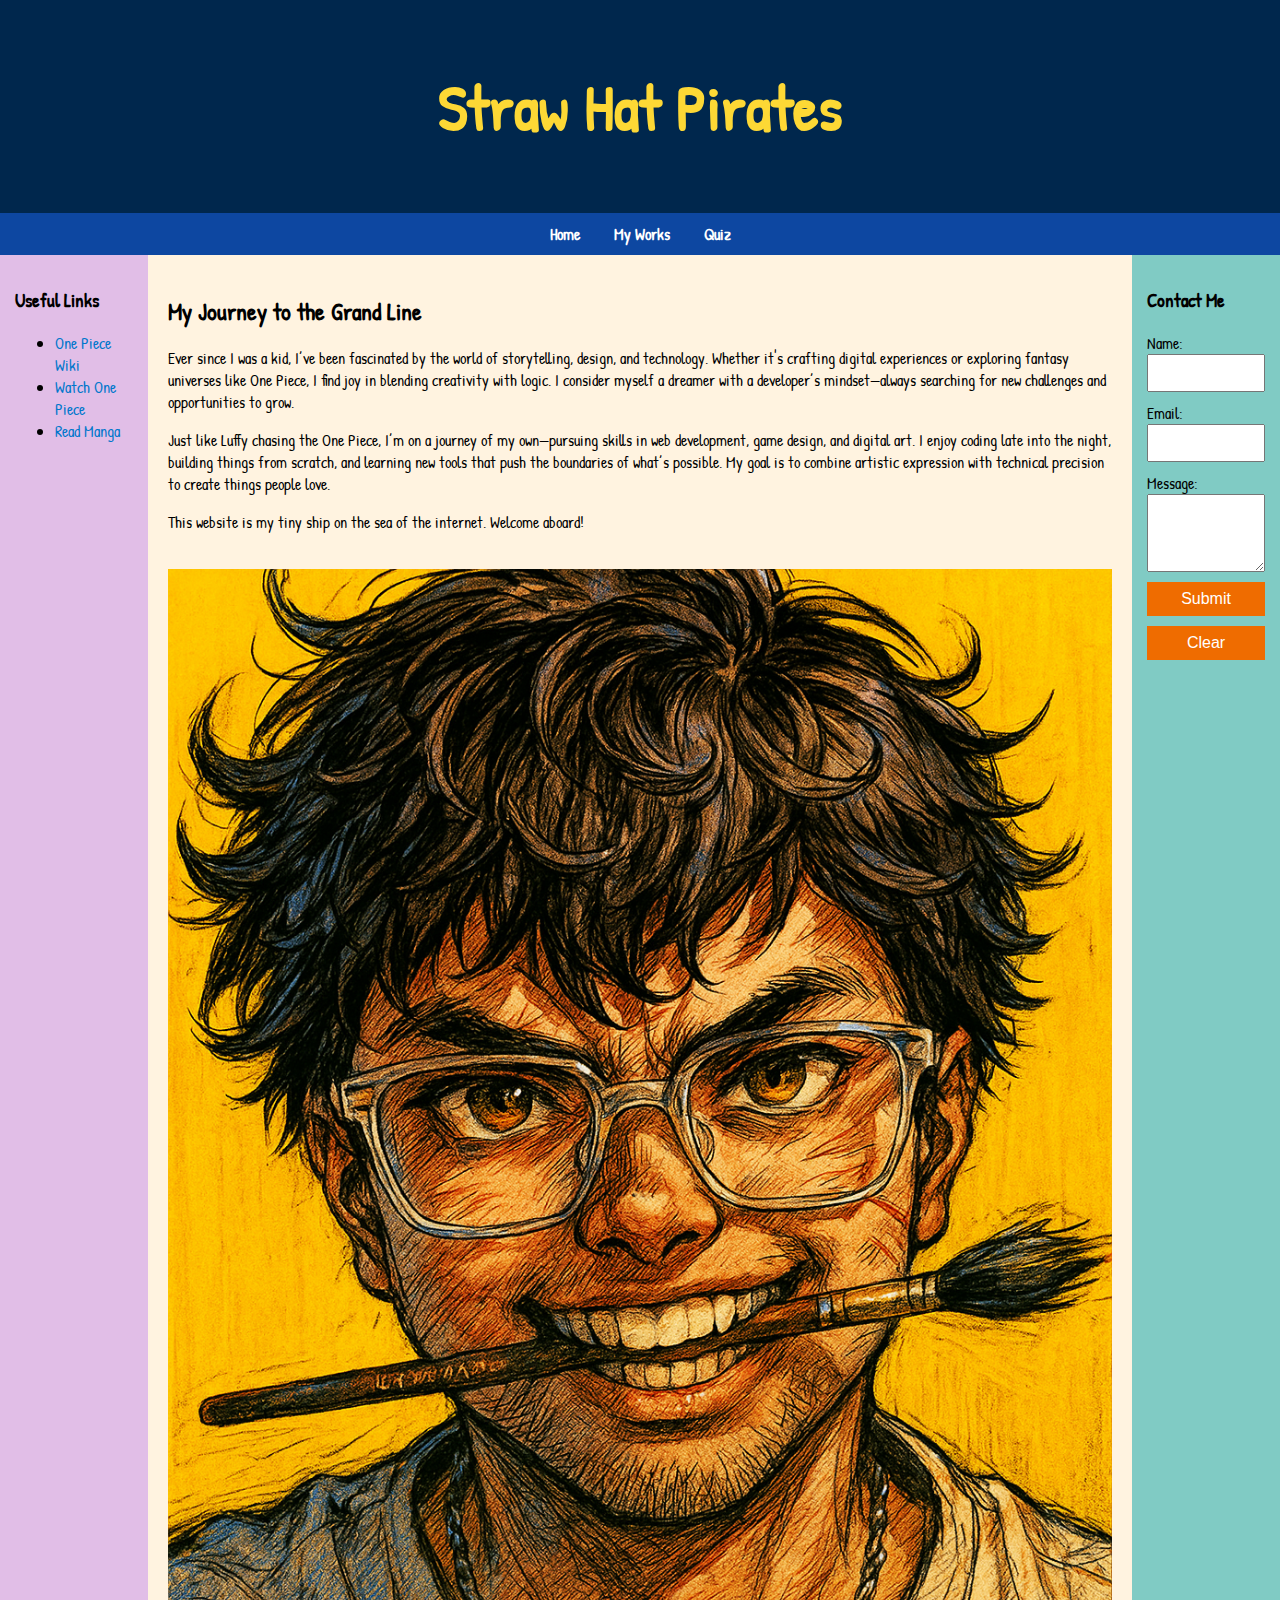
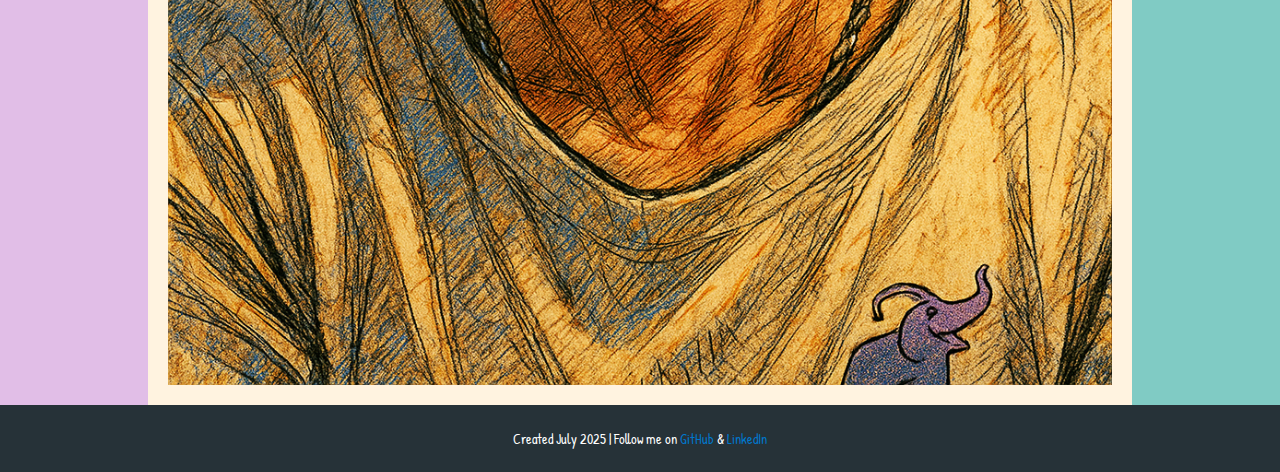
<file: index.html>
<html lang="en">
<head>
  <meta charset="UTF-8">
  <meta name="viewport" content="width=device-width, initial-scale=1.0">
  <title>My One Piece Journey</title>
  <link rel="stylesheet" href="style.css">
  <script src="script.js" defer></script>
</head>
<body>
  <header>
    <h1>Straw Hat Pirates</h1>
  </header>

  <nav>
    <a href="index.html">Home</a>
    <a href="portfolio.html">My Works</a>
    <a href="trivia.html">Quiz</a>
  </nav>

  <main>
    <aside class="left-sidebar">
      <h3>Useful Links</h3>
      <ul>
        <li><a href="https://onepiece.fandom.com/" target="_blank">One Piece Wiki</a></li>
        <li><a href="https://www.crunchyroll.com/one-piece" target="_blank">Watch One Piece</a></li>
        <li><a href="https://www.viz.com/shonenjump/chapters/one-piece" target="_blank">Read Manga</a></li>
      </ul>
    </aside>

    <section class="content">
      <h2>My Journey to the Grand Line</h2>
      <p>
        Ever since I was a kid, I’ve been fascinated by the world of storytelling, design, and technology. Whether it's crafting digital experiences or exploring fantasy universes like One Piece, I find joy in blending creativity with logic. I consider myself a dreamer with a developer’s mindset—always searching for new challenges and opportunities to grow.
      </p>
      <p>
        Just like Luffy chasing the One Piece, I’m on a journey of my own—pursuing skills in web development, game design, and digital art. I enjoy coding late into the night, building things from scratch, and learning new tools that push the boundaries of what’s possible. My goal is to combine artistic expression with technical precision to create things people love.
      </p>
      <p>
        This website is my tiny ship on the sea of the internet. Welcome aboard!
      </p>
      <img src="6937e525-3980-421f-a3ed-29e1763066f1.png" alt="Luffy from One Piece" style="max-width: 100%; height: auto; margin-top: 20px;">
    </section>

    <aside class="right-sidebar">
      <h3>Contact Me</h3>
      <form>
        <label for="name">Name:</label>
        <input type="text" id="name" name="name"><br>

        <label for="email">Email:</label>
        <input type="email" id="email" name="email"><br>

        <label for="message">Message:</label><br>
        <textarea id="message" name="message" rows="4"></textarea><br>

        <button type="submit">Submit</button>
        <button type="reset">Clear</button>
      </form>
    </aside>
  </main>

  <footer>
    <p>Created July 2025 | Follow me on <a href="https://github.com/" target="_blank">GitHub</a> & <a href="https://linkedin.com/" target="_blank">LinkedIn</a></p>
  </footer>
</body>
</html>
</file>
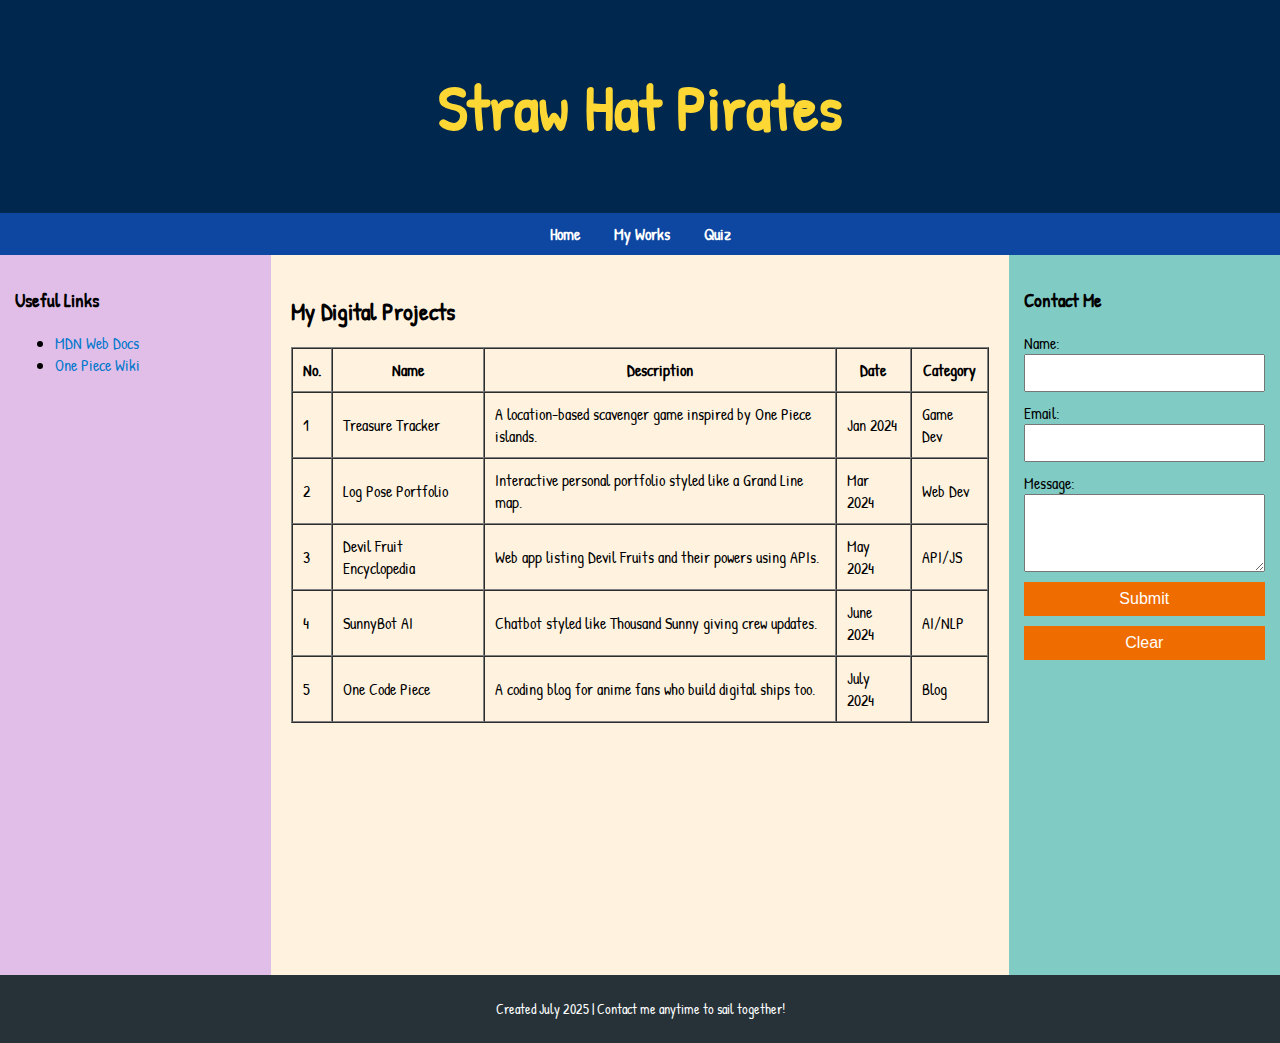
<file: portfolio.html>
<html lang="en">
<head>
  <meta charset="UTF-8">
  <title>My Portfolio</title>
  <link rel="stylesheet" href="style.css">
</head>
<body>
  <header>
    <h1>Straw Hat Pirates</h1>
  </header>

  <nav>
    <a href="index.html">Home</a>
    <a href="portfolio.html">My Works</a>
    <a href="trivia.html">Quiz</a>
  </nav>

  <main>
    <aside class="left-sidebar">
      <h3>Useful Links</h3>
      <ul>
        <li><a href="https://developer.mozilla.org/" target="_blank">MDN Web Docs</a></li>
        <li><a href="https://onepiece.fandom.com/wiki/Main_Page" target="_blank">One Piece Wiki</a></li>
      </ul>
    </aside>

    <section class="content">
      <h2>My Digital Projects</h2>
      <table border="1" cellspacing="0" cellpadding="10">
        <thead>
          <tr>
            <th>No.</th>
            <th>Name</th>
            <th>Description</th>
            <th>Date</th>
            <th>Category</th>
          </tr>
        </thead>
        <tbody>
          <tr>
            <td>1</td>
            <td>Treasure Tracker</td>
            <td>A location-based scavenger game inspired by One Piece islands.</td>
            <td>Jan 2024</td>
            <td>Game Dev</td>
          </tr>
          <tr>
            <td>2</td>
            <td>Log Pose Portfolio</td>
            <td>Interactive personal portfolio styled like a Grand Line map.</td>
            <td>Mar 2024</td>
            <td>Web Dev</td>
          </tr>
          <tr>
            <td>3</td>
            <td>Devil Fruit Encyclopedia</td>
            <td>Web app listing Devil Fruits and their powers using APIs.</td>
            <td>May 2024</td>
            <td>API/JS</td>
          </tr>
          <tr>
            <td>4</td>
            <td>SunnyBot AI</td>
            <td>Chatbot styled like Thousand Sunny giving crew updates.</td>
            <td>June 2024</td>
            <td>AI/NLP</td>
          </tr>
          <tr>
            <td>5</td>
            <td>One Code Piece</td>
            <td>A coding blog for anime fans who build digital ships too.</td>
            <td>July 2024</td>
            <td>Blog</td>
          </tr>
        </tbody>
      </table>
    </section>

    <aside class="right-sidebar">
      <h3>Contact Me</h3>
      <form>
        <label for="name">Name:</label>
        <input type="text" id="name" name="name"><br>

        <label for="email">Email:</label>
        <input type="email" id="email" name="email"><br>

        <label for="message">Message:</label><br>
        <textarea id="message" name="message" rows="4"></textarea><br>

        <button type="submit">Submit</button>
        <button type="reset">Clear</button>
      </form>
    </aside>
  </main>

  <footer>
    <p>Created July 2025 | Contact me anytime to sail together!</p>
  </footer>
</body>
</html>
</file>
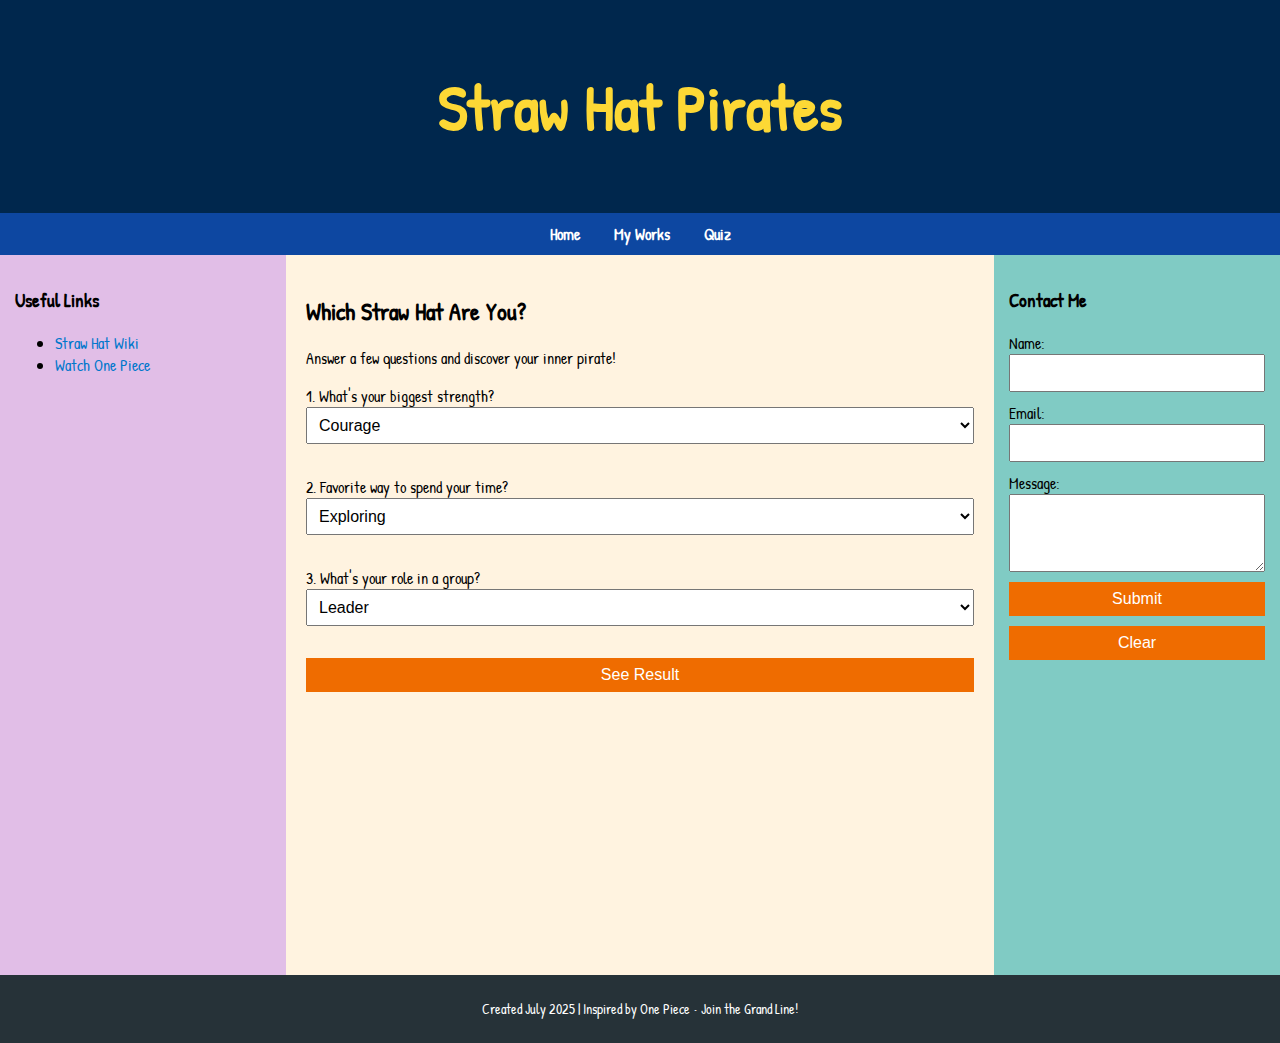
<file: trivia.html>
<html lang="en">
<head>
  <meta charset="UTF-8">
  <title>One Piece Quiz</title>
  <link rel="stylesheet" href="style.css">
  <script src="script.js" defer></script>
</head>
<body>
  <header>
    <h1>Straw Hat Pirates</h1>
  </header>

  <nav>
    <a href="index.html">Home</a>
    <a href="portfolio.html">My Works</a>
    <a href="trivia.html">Quiz</a>
  </nav>

  <main>
    <aside class="left-sidebar">
      <h3>Useful Links</h3>
      <ul>
        <li><a href="https://onepiece.fandom.com/wiki/Straw_Hat_Pirates" target="_blank">Straw Hat Wiki</a></li>
        <li><a href="https://www.crunchyroll.com/one-piece" target="_blank">Watch One Piece</a></li>
      </ul>
    </aside>

    <section class="content">
      <h2>Which Straw Hat Are You?</h2>
      <p>Answer a few questions and discover your inner pirate!</p>
      <form id="quiz-form">
        <label>1. What's your biggest strength?</label><br>
        <select id="q1">
          <option value="luffy">Courage</option>
          <option value="zoro">Discipline</option>
          <option value="nami">Intelligence</option>
          <option value="sanji">Kindness</option>
          <option value="robin">Wisdom</option>
        </select><br><br>

        <label>2. Favorite way to spend your time?</label><br>
        <select id="q2">
          <option value="luffy">Exploring</option>
          <option value="zoro">Training</option>
          <option value="nami">Planning</option>
          <option value="sanji">Cooking</option>
          <option value="robin">Reading</option>
        </select><br><br>

        <label>3. What's your role in a group?</label><br>
        <select id="q3">
          <option value="luffy">Leader</option>
          <option value="zoro">Protector</option>
          <option value="nami">Strategist</option>
          <option value="sanji">Supporter</option>
          <option value="robin">Advisor</option>
        </select><br><br>

        <button type="button" onclick="calculateResult()">See Result</button>
      </form>

      <p id="quiz-result"></p>
    </section>

    <aside class="right-sidebar">
      <h3>Contact Me</h3>
      <form>
        <label for="name">Name:</label>
        <input type="text" id="name" name="name"><br>

        <label for="email">Email:</label>
        <input type="email" id="email" name="email"><br>

        <label for="message">Message:</label><br>
        <textarea id="message" name="message" rows="4"></textarea><br>

        <button type="submit">Submit</button>
        <button type="reset">Clear</button>
      </form>
    </aside>
  </main>

  <footer>
    <p>Created July 2025 | Inspired by One Piece • Join the Grand Line!</p>
  </footer>
</body>
</html>
</file>
<file: style.css>
@import url('https://fonts.googleapis.com/css2?family=Patrick+Hand&display=swap');

body {
  margin: 0;
  font-family: 'Patrick Hand', cursive, sans-serif;
  background-color: #fff8e1;
}

header {
  background-color: #00274d;
  color: #fdd835;
  text-align: center;
  padding: 20px;
  font-size: 2em;
}

nav {
  background-color: #0d47a1;
  text-align: center;
  padding: 10px;
}

nav a {
  color: white;
  margin: 0 15px;
  text-decoration: none;
  font-weight: bold;
  transition: color 0.3s ease;
}

nav a:hover {
  color: #ff6600;
}

/* GLOBAL LINK STYLES */
a {
  text-decoration: none;
  color: #0077cc;
  transition: color 0.3s ease;
}

a:hover {
  color: #ff6600;
}

main {
  display: flex;
  min-height: 80vh;
}

.left-sidebar, .right-sidebar {
  width: 20%;
  padding: 15px;
}

.left-sidebar {
  background-color: #e1bee7;
}

.right-sidebar {
  background-color: #80cbc4;
}

.content {
  flex-grow: 1;
  padding: 20px;
  background-color: #fff3e0;
}

footer {
  background-color: #263238;
  color: white;
  text-align: center;
  padding: 10px;
  font-size: 0.9em;
}

form input, form textarea, form button, select {
  width: 100%;
  margin-bottom: 10px;
  padding: 8px;
  font-size: 1em;
}

form button {
  background-color: #ef6c00;
  color: white;
  border: none;
  cursor: pointer;
}

form button:hover {
  background-color: #d84315;
}
</file>
